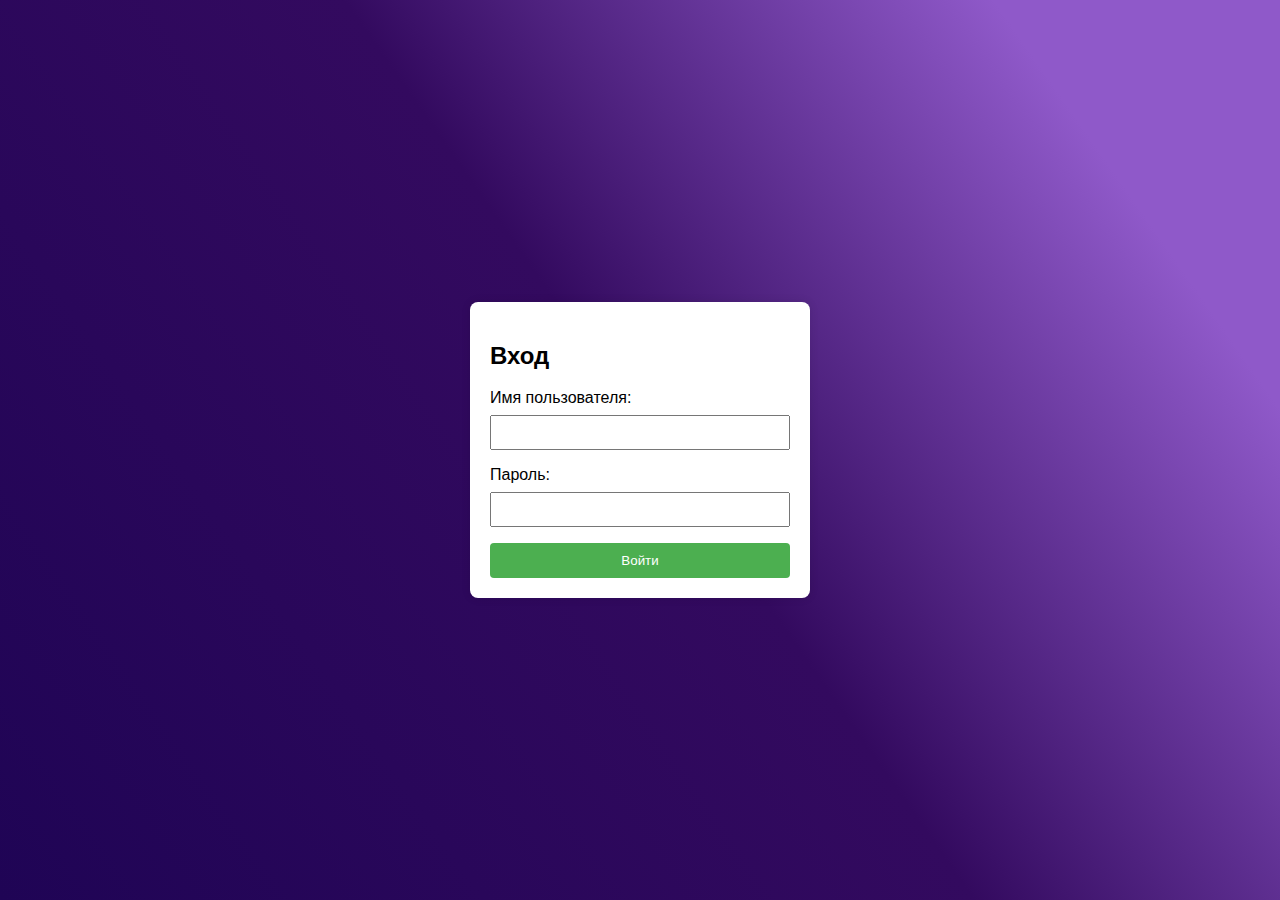
<file: main/templates/login.html>
<!DOCTYPE html>
<html lang="en">
<head>
    <meta charset="UTF-8">
    <meta name="viewport" content="width=device-width, initial-scale=1.0">
    <title>Вход</title>
    <style>
        body {
            font-family: Arial, sans-serif;
            background: linear-gradient(55deg, #1f0455 0%, #330a5f 51%, #8f59c9 85%);
            margin: 0;
            padding: 0;
            display: flex;
            align-items: center;
            justify-content: center;
            height: 100vh;
        }
        
        form {
            background-color: #fff;
            padding: 20px;
            border-radius: 8px;
            box-shadow: 0 0 10px rgba(0, 0, 0, 0.1);
            width: 300px;
        }

        label {
            display: block;
            margin-bottom: 8px;
        }

        input {
            width: 100%;
            padding: 8px;
            margin-bottom: 16px;
            box-sizing: border-box;
        }

        button {
            background-color: #4caf50;
            color: #fff;
            padding: 10px;
            border: none;
            border-radius: 4px;
            cursor: pointer;
            width: 100%;
        }

        button:hover {
            background-color: #45a049;
        }
    </style>
</head>
<body>
    <form>
        <h2>Вход</h2>
        <label for="username">Имя пользователя:</label>
        <input type="text" id="username" name="username" required>

        <label for="password">Пароль:</label>
        <input type="password" id="password" name="password" required>

        <button type="submit">Войти</button>
    </form>
</body>
</html>
</file>
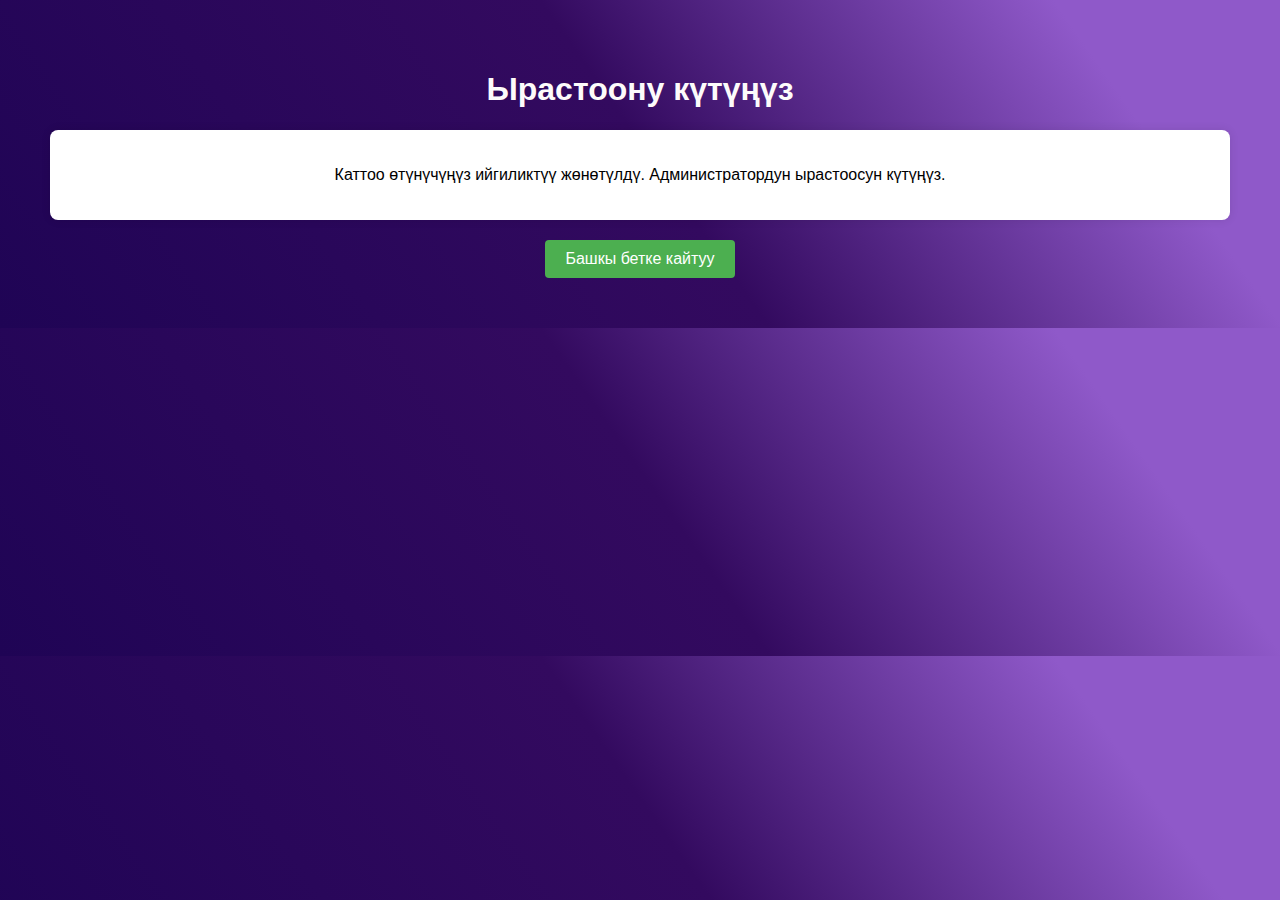
<file: main/templates/register_success.html>
<!DOCTYPE html>
<html lang="en">
<head>
    <meta charset="UTF-8">
    <meta name="viewport" content="width=device-width, initial-scale=1.0">
    <title>Подтверждение регистрации</title>
    <style>
        body {
            font-family: Arial, sans-serif;
            background: linear-gradient(55deg, #1f0455 0%, #330a5f 51%, #8f59c9 85%);
            text-align: center;
            padding: 50px;
            margin: 0;
        }

        h1 {
            color: #fdfbfb;
        }

        .confirmation-container {
            background-color: #fff;
            border-radius: 8px;
            box-shadow: 0 0 10px rgba(0, 0, 0, 0.1);
            padding: 20px;
            margin-top: 20px;
        }

        .back-to-home-button {
            display: inline-block;
            padding: 10px 20px;
            background-color: #4caf50;
            color: #fff;
            text-decoration: none;
            border-radius: 4px;
            margin-top: 20px;
        }

        .back-to-home-button:hover {
            background-color: #45a049;
        }
    </style>
</head>
<body>
    <h1>Ырастоону күтүңүз</h1>
    <div class="confirmation-container">
        <p>Каттоо өтүнүчүңүз ийгиликтүү жөнөтүлдү. Администратордун ырастоосун күтүңүз.</p>
    </div>
    <a href="{% url 'home' %}" class="back-to-home-button">Башкы бетке кайтуу</a>
</body>
</html>
</file>
